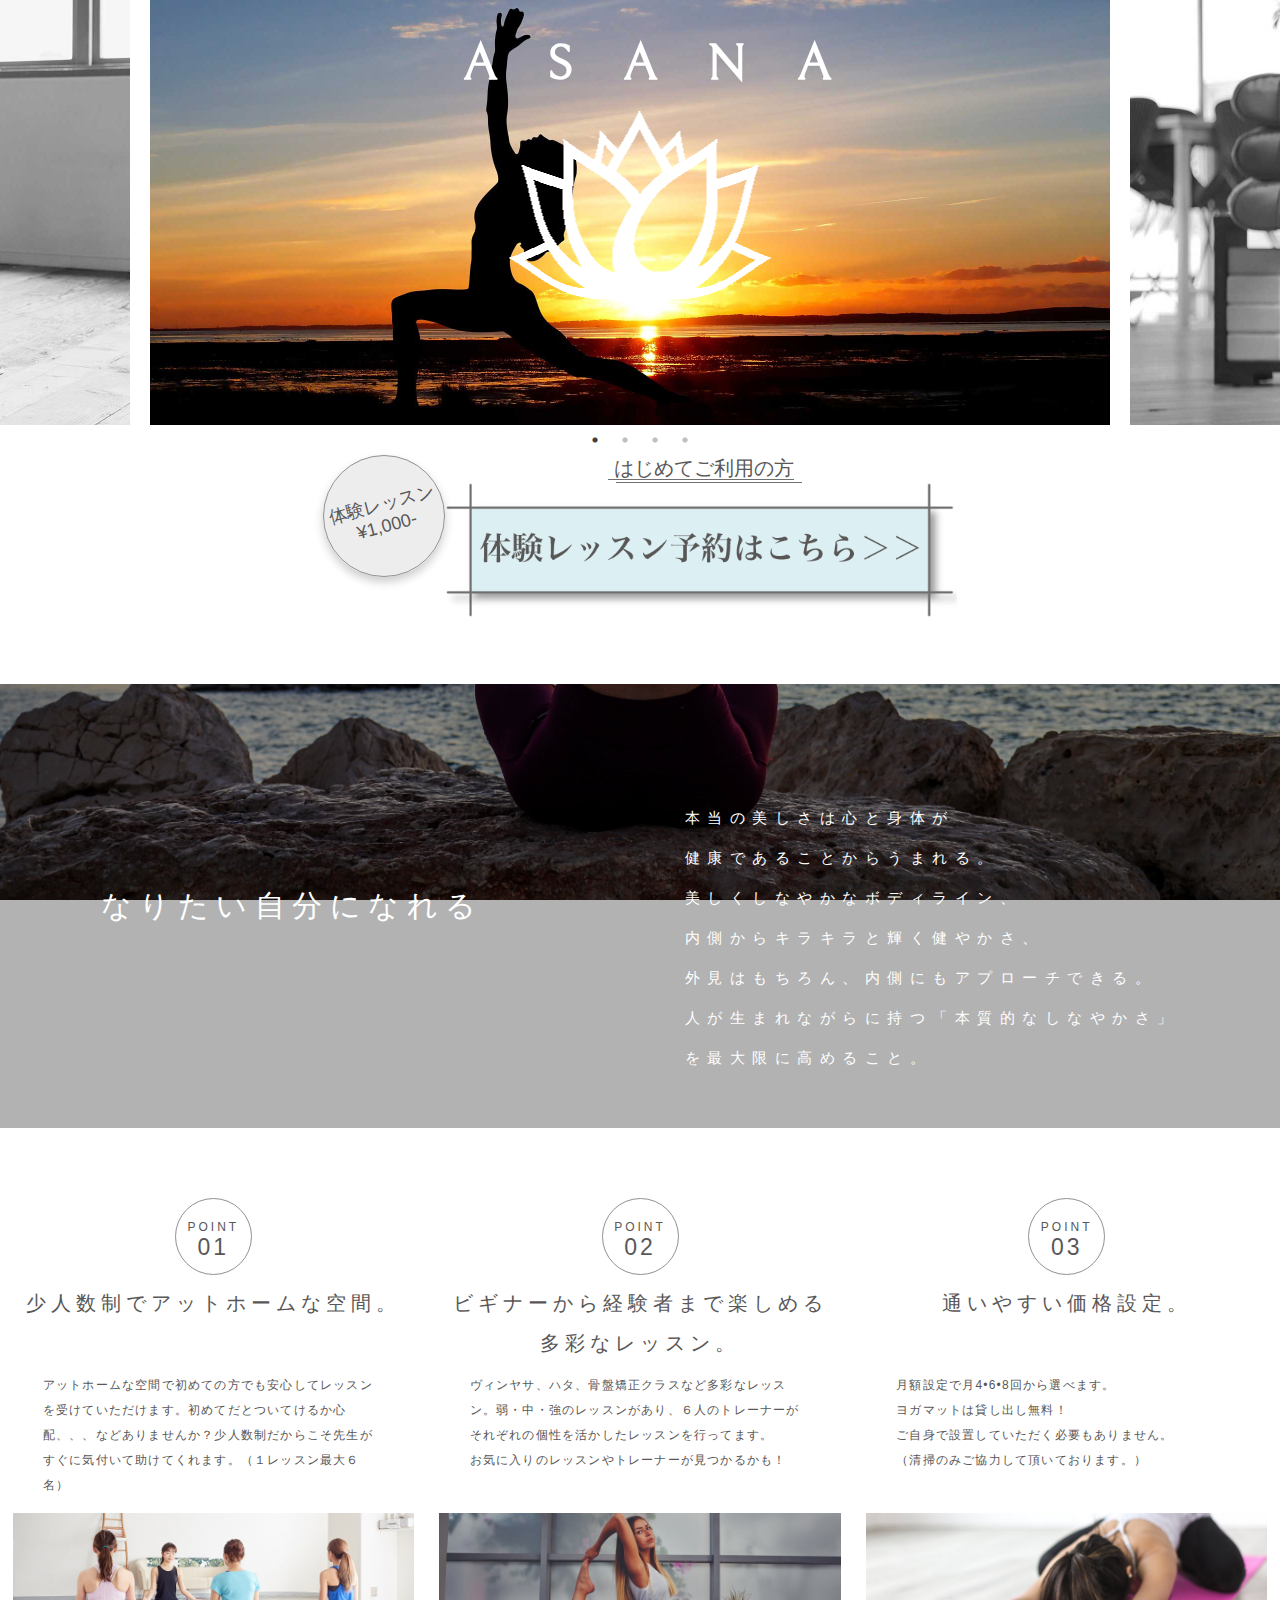
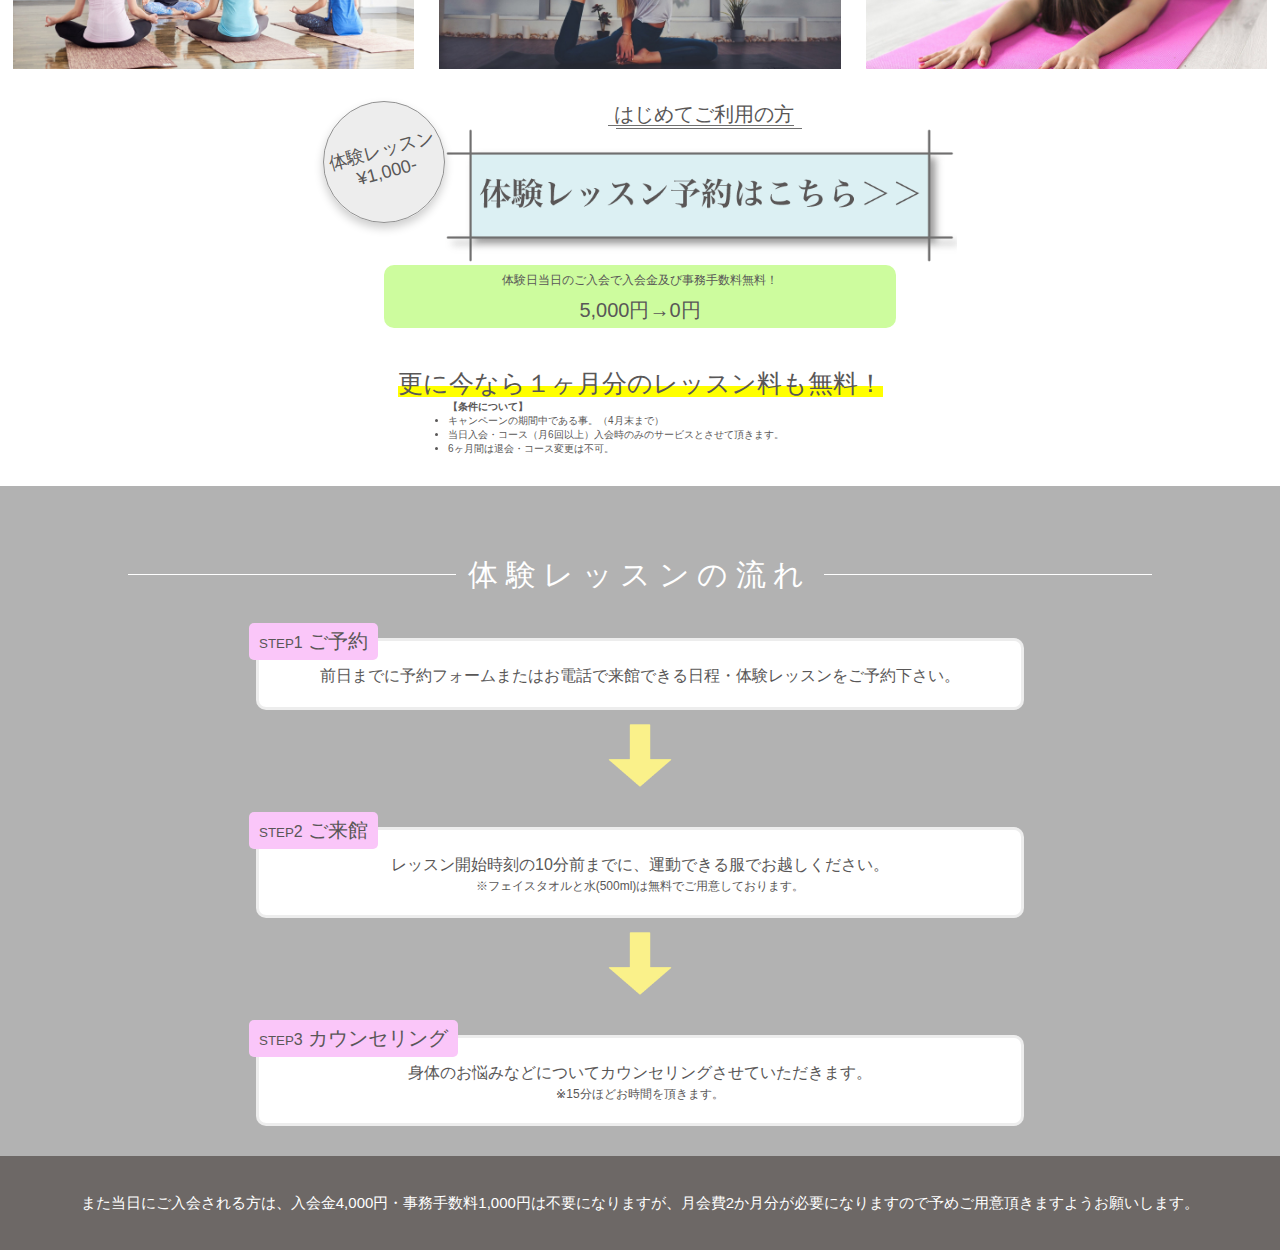
<file: index.html>
<!DOCTYPE html>
<html>
<head>
	<meta charset="UTF-8">
	<title>ASANA</title>
	<meta name="robots" content="noindex.nofollow">
	<meta name="viewport" content="width=device-width, initial-scale=1">
	<link href="https://fonts.googleapis.com/css?family=Bellefair|Bellota&display=swap" rel="stylesheet">
	<link rel="stylesheet" type="text/css" href="style.css">
	<link rel="stylesheet" type="text/css" href="slick.css" media="screen" />
    <link rel="stylesheet" type="text/css" href="slick-theme.css" media="screen" />
    <script src="https://ajax.googleapis.com/ajax/libs/jquery/1.11.1/jquery.js"></script>
    <script src="slick.min.js"></script>

<!-- slick-slider -->
	<script>
$(function() {
  $('.center-item').slick({
    infinite: true,
    dots:true,
    slidesToShow: 1,
    centerMode: true, //要素を中央寄せ
    centerPadding:'150px', //両サイドの見えている部分のサイズ
    autoplay:true, //自動再生
    responsive: [{
      breakpoint: 480,
        settings: {
          centerMode: false,
      }
    }]
  });
});
</script>
</head>
<body ontouchstart="">
	<header>
		<div class="top-image">
			<ul class="slider center-item">
				<li><img class="pc" src="images/top-01.jpg" alt="top画像"></li>
				<li><img class="pc" src="images/top-02.jpg" alt="top画像"></li>
				<li><img class="pc" src="images/top-03.jpg" alt="top画像"></li>
				<li><img class="pc" src="images/top-04.jpg" alt="top画像"></li>
			</ul>
			<h1>&nbsp;ASANA</h1>
			<div class="top-logo">
				<img src="images/hasu.png" alt="logo">
			</div>
		</div><!-- /top-image -->
	</header><!-- /header -->

	<div class="wrapper">
		<div class="expe">
			<div class="lesson">
				<p>体験レッスン<br>¥1,000-</p>
			</div><!-- /lesson -->
			<div class="button">
				<p><span>&nbsp;はじめてご利用の方</span></p>
				<a href="#" title=""><img src="images/button2.png" alt="体験レッスン	ご予約の方はこちら"></a>
			</div><!-- /button -->
		</div><!-- /expe -->
	</div><!-- /wrapper -->

	<div class="parallax bg-01">
	<div class="wrapper">
		<main>
			<div class="coment">
				<h2>なりたい自分になれる</h2>
				<p>本当の美しさは心と身体が<br>健康であることからうまれる。<br>美しくしなやかなボディライン、<br>内側からキラキラと輝く健やかさ、<br>外見はもちろん、内側にもアプローチできる。<br>人が生まれながらに持つ「本質的なしなやかさ」<br>を最大限に高めること。</p>
			</div><!-- /coment -->
		</main>
	</div><!-- /wrapper -->
</div>




	<div class="wrapper">
		<section>
			<div class="container">
				<div class="contents">
					<div class="point">
						<p>POINT<br><span>01</span></p>
					</div><!-- /point -->
					<div class="content">
						<h3>少人数制でアットホームな空間。</h3>
						<p>アットホームな空間で初めての方でも安心してレッスンを受けていただけます。初めてだとついてけるか心配、、、などありませんか？少人数制だからこそ先生がすぐに気付いて助けてくれます。（１レッスン最大６名）</p>
					</div><!-- /content -->
				</div><!-- /contents -->
				<div class="pointimg">
				<img src="images/point1.jpg" alt="レッスンの様子">				
				</div><!-- /pointimg -->
			</div><!-- /container -->

			<div class="container">
				<div class="contents">
					<div class="point">
						<p>POINT<br><span>02</span></p>
					</div><!-- /point -->
					<div class="content">
						<h3>ビギナーから経験者まで楽しめる<br>多彩なレッスン。</h3>
						<p>ヴィンヤサ、ハタ、骨盤矯正クラスなど多彩なレッスン。弱・中・強のレッスンがあり、６人のトレーナーがそれぞれの個性を活かしたレッスンを行ってます。<br>
						お気に入りのレッスンやトレーナーが見つかるかも！</p>
					</div><!-- /content -->
				</div><!-- /contents -->
				<div class="pointimg">
				<img src="images/point4.jpg" alt="レッスンの様子">				
				</div><!-- /pointimg -->
			</div><!-- /container -->

			<div class="container">
				<div class="contents">
					<div class="point">
						<p>POINT<br><span>03</span></p>
					</div><!-- /point -->
					<div class="content">
						<h3>通いやすい価格設定。</h3>
						<p>月額設定で月4•6•8回から選べます。<br>ヨガマットは貸し出し無料！<br>ご自身で設置していただく必要もありません。<br>（清掃のみご協力して頂いております。）</p>
					</div><!-- /content -->
				</div><!-- /contents -->
				<div class="pointimg">
				<img src="images/point3.jpg" alt="レッスンの様子">				
				</div><!-- /pointimg -->
			</div><!-- /container -->
		</section>
	</div><!-- /wrapper -->

	<nav>
		<div class="wrapper">
			<div class="expe">
				<div class="lesson">
					<p>体験レッスン<br>¥1,000-</p>
				</div><!-- /lesson -->
				<div class="button">
					<p><span>&nbsp;はじめてご利用の方</span></p>
					<a href="#" title=""><img src="images/button2.png" alt="体験レッスン	ご予約の方はこちら"></a>
				</div><!-- /button -->
			</div><!-- /expe -->
			<div class="experience">
				<p>体験日当日のご入会で入会金及び事務手数料無料！<br><span>5,000円→0円</span></p>
			</div><!-- /experience -->
			<div class="campaign">
				<p><span>更に今なら１ヶ月分のレッスン料も無料！</span></p>
			</div><!-- /campaign -->
			<div class="qualification">
				<h4>【条件について】</h4>
				<ul>
					<li>キャンペーンの期間中である事。（4月末まで）</li>
					<li>当日入会・コース（月6回以上）入会時のみのサービスとさせて頂きます。</li>
					<li>6ヶ月間は退会・コース変更は不可。</li>
				</ul>	
			</div><!-- /qualification -->
		</div><!-- /wrapper -->
	</nav>


	<div class="parallax bg-02">
	<aside>
		<div class="wrapper">
			<h2 class="title">体験レッスンの流れ</h2>
			<div class="steptext">
				<p>前日までに予約フォームまたはお電話で来館できる日程・体験レッスンをご予約下さい。</p>
				<p class="step1"><small>STEP</small>1<span>&nbsp;ご予約</span></p>
			</div><!-- /steptext -->
			<img src="images/under.png" alt="下の矢印">
			<div class="steptext">
				<p class="text">レッスン開始時刻の10分前までに、運動できる服でお越しください。<br class="sp"><span>※フェイスタオルと水(500ml)は無料でご用意しております。</span></p>
				<p class="step1"><small>STEP</small>2<span>&nbsp;ご来館</span></p>
			</div><!-- /steptext -->
			<img src="images/under.png" alt="下の矢印">
			<div class="steptext">
				<p class="text">身体のお悩みなどについてカウンセリングさせていただきます。<br><span>※15分ほどお時間を頂きます。</span></p>
				<p class="step1"><small>STEP</small>3<span>&nbsp;カウンセリング</span></p>
			</div><!-- /steptext -->
		</div><!-- /wrapper -->
		<div class="wrapper">
			<p class="footer">また当日にご入会される方は、入会金4,000円・事務手数料1,000円は不要になりますが、月会費2か月分が必要になりますので予めご用意頂きますようお願いします。</p>
		</div>
	</aside>		
	</div><!-- /parallax bg-02 -->
</body>
</html>
</file>
<file: style.css>
@charset "UTF-8";
*{
	margin: 0;
	padding: 0;
}
html{
	font-size: 62.5%;
}
body{
	font-family: 'ヒラギノ明朝 ProN','Hiragino Mincho ProN','Yu Mincho Light','YuMincho','Yu Mincho','游明朝体',sans-serif;
	color: #595757;
	margin: 0 auto;
}
p{
	font-weight: lighter;
	font-size: 1.2rem;
}
h2{
	font-weight: lighter;
	font-size: 3.0rem;
	letter-spacing: 0.25em;
	line-height: 5.0rem; 
	color: white;
}
h3{
	font-weight: lighter;
	font-size: 2rem;
	letter-spacing: 0.25em;
	line-height: 4.0rem;
}
.wrapper{
	margin-top: 3.0rem;
}



.top-image{
	position: relative;
}
.slider {
	margin: 0 0 50px;
}
h1{
	color: white;
	font-family: 'Bellefair', serif, 'Bellota';
	font-size: 5.0rem;
	letter-spacing: 1em;
	position: absolute;
	top: 15%;
	left: 50%;
	transform: translateY(-50%) translateX(-50%);
	-webkit- transform: translateY(-50%) translateX(-50%);
	margin: auto;
}
.top-logo img{
	position: absolute;
	top: 50%;
	left: 50%;
	transform: translateY(-50%) translateX(-50%);
	-webkit- transform: translateY(-50%) translateX(-50%);
	margin: auto;
}



.expe{
	display: flex;
	justify-content: center;
}
.lesson{
	width: 120px;
	height: 120px;
	position: relative;
	text-align: center;
	background-color: rgba(230,230,230,0.7);
	border-radius: 50%;
	box-shadow: 0 5px 10px rgba(0,0,0,0.2);
	border: solid 0.15em #919191;
}
.lesson p{
	font-size: 1.8rem;
	position: absolute;
	top: 30%;
	left: 0;
	width: 120px;/*上のwidthと合わせる*/
	text-align: center;
	-webkit-transform : translateY(-50%);
	transform : translateY(-50%);
	transform: rotate(-15deg);/*斜めにする*/
	-moz-transform: rotate(-15deg);
	-webkit-transform: rotate(-15deg);
}
.button{
	text-align: center;
	width: 40%;
}
.button p{
	font-size: 2.0rem;
	width: 100%;
}
.button p span{
	border-bottom: solid 1px #707070;
	position: relative;
}

.button p span:after{
  content: "";
  border-bottom: solid 1px #707070;
  position: absolute;
  top: 3px;
  left: 8px;
  width: 100%;
  height: 100%;
}
.button img{
	width: 100%;
}



.parallax {
    min-height: 400px;
    background-position: center top;
    background-repeat: no-repeat;
    background-attachment: fixed;
    background-size: cover;    
}
.parallax.bg-01{
	background-image: url(images/pararax1.jpg);
}
main{
	background-color: rgba(0,0,0,0.3);
}
.coment{
	display: flex;
	justify-content: space-around;
	margin-top: 5%;
	padding: 50px 0;
}
.coment h2{
	align-self: center;
}
.coment p{
	font-size: 1.5rem;
	color: white;
}





.container{
	margin: 0 1%;
}
.contents{
	display: flex;
	justify-content: space-around;
	margin-top: 40px;
}
.point{
	flex-shrink: 0;
	width: 75px;
	height: 75px;
	position: relative;
	text-align: center;
	background-color: white;
	border-radius: 50%;
	border: solid 0.1em #919191;
}
.point p{
  position: absolute;
  letter-spacing: 0.25em;
  top: 55%;
  left: 0;
  width: 75px;/*上のwidthと合わせる*/
  text-align: center;
  -webkit-transform : translateY(-50%);
  transform : translateY(-50%);
}
.point p span{
	font-size: 23px;
}
.content{
	margin-top: 2%;
}
.content p{
	letter-spacing: 0.1em;
	line-height: 2.5rem;
}
.pointimg{
	text-align: center;
}
.pointimg img{
	width: 100%;
	height: 100%;
	margin-top: 10px;
}



.experience{
	background-color: #CDFC9E;
	text-align: center;
	border-radius: 10px;
	margin-top: 3%;
}
.experience p{
	line-height: 3.0rem;
}
.experience p span{
	font-size: 2.0rem;
}
.campaign{
	text-align: center;
	margin-top: 3%;
}
.campaign p span{
	font-size: 2.5rem;
	background: linear-gradient(transparent 60%, #ffff00 0%);
}
.qualification{
	margin: 0 35%;
}



.parallax.bg-02{
	background-image: url(images/pararax3.jpg);
}
aside{
	background-color: rgba(0,0,0,0.3);
	text-align: center;
}
.title{
	padding-top: 5%;
	display: flex;
	align-items: center;
	margin: 0 10%;
}
.title:before, .title:after {
	content: "";
	flex-grow: 1;
	height: 1.5px;
	background: rgba(255,255,255,1);/*line*/
	display: block;
}
.title:before {
	margin-right: .4em;
}
.title:after {
	margin-left: .4em;
}
.steptext{
	background-color: white;
	text-align: left;
	border-radius: 10px;
	border: solid 0.3rem rgba(230,230,230,0.7);
	position: relative;
	margin: 3% 20% 0;
	padding: 2rem 1.2rem;
}
.steptext p{
	font-size: 1.6rem;
	text-align: center;
	margin-top: 0.5rem;
}
.text span{
	font-size: 1.2rem;
}
.step1{
	background-color: rgba(250, 198, 249);/*pink*/
	border-radius: 5px;
	position: absolute;
	padding: 5px 10px;
	top: -23px;
	left: -10px;
}
.step1 span{
	font-size: 2.0rem;
}
aside img{
	margin-top: 1%;
	width: 5%;
	height: 100%;
}


.footer{
	background-color: rgba(80, 73, 70, 0.7);
	color: white;
	padding: 2.5em;
	font-size: 1.5rem;
	text-align: left;
}


@media screen and (min-width:897px){/*pc*/
	.slider img {
		width: 98%;
		height: auto;
	}
/*左右の写真を白黒にする*/
.center-item .slick-slide:not(.slick-center) {
-webkit-filter: grayscale(100%);
-moz-filter: grayscale(100%);
-o-filter: grayscale(100%);
-ms-filter: grayscale(100%);
filter: grayscale(100%);
transition: 1s linear;
}
	.coment p{
		margin-top: 5%;
		line-height: 4.0rem;
		letter-spacing: 0.5em;
	}
	section{
		display: table;
		display: flex;
		justify-content: space-around;
	}
	.contents{
		display: flex;
		flex-direction: column;
	}
	.point{
		align-self: center;
	}
	.content{
	}
	.content h3{
		height: 9rem;
		text-align: center;
	}
	.content p{
		height: 13rem;
		width: 85%;
		margin: 0 auto;
	}
	.experience{
		margin: 0 30%;
	}
	.footer{
		text-align: center;
	}

}
@media screen and (max-width:896px){/*sp*/
	html{
		font-size: 35%;
	}
	.slider img {
		width: 100%;
		height: auto;
	}
	.top-logo img{
		height: 10vh;
	}
	.lesson{
		width: 65px;
		height: 65px;
	}
	.lesson p{
		width: 65px;
	}
	.parallax {
    	min-height: 300px;
    }

	.coment p{
		line-height: 4.0rem;
	}
	.content{
		margin: 0 0 0 3%;
	}
	.title{
		margin-bottom: 5%;
	}
	.experience{
		margin: 2% 20% 0;
	}
	.qualification{
		margin: 0 17%;
	}
	.steptext{
		margin: 2% 6% 0;
	}
	.sp{
		display: none;
	}
}
</file>
